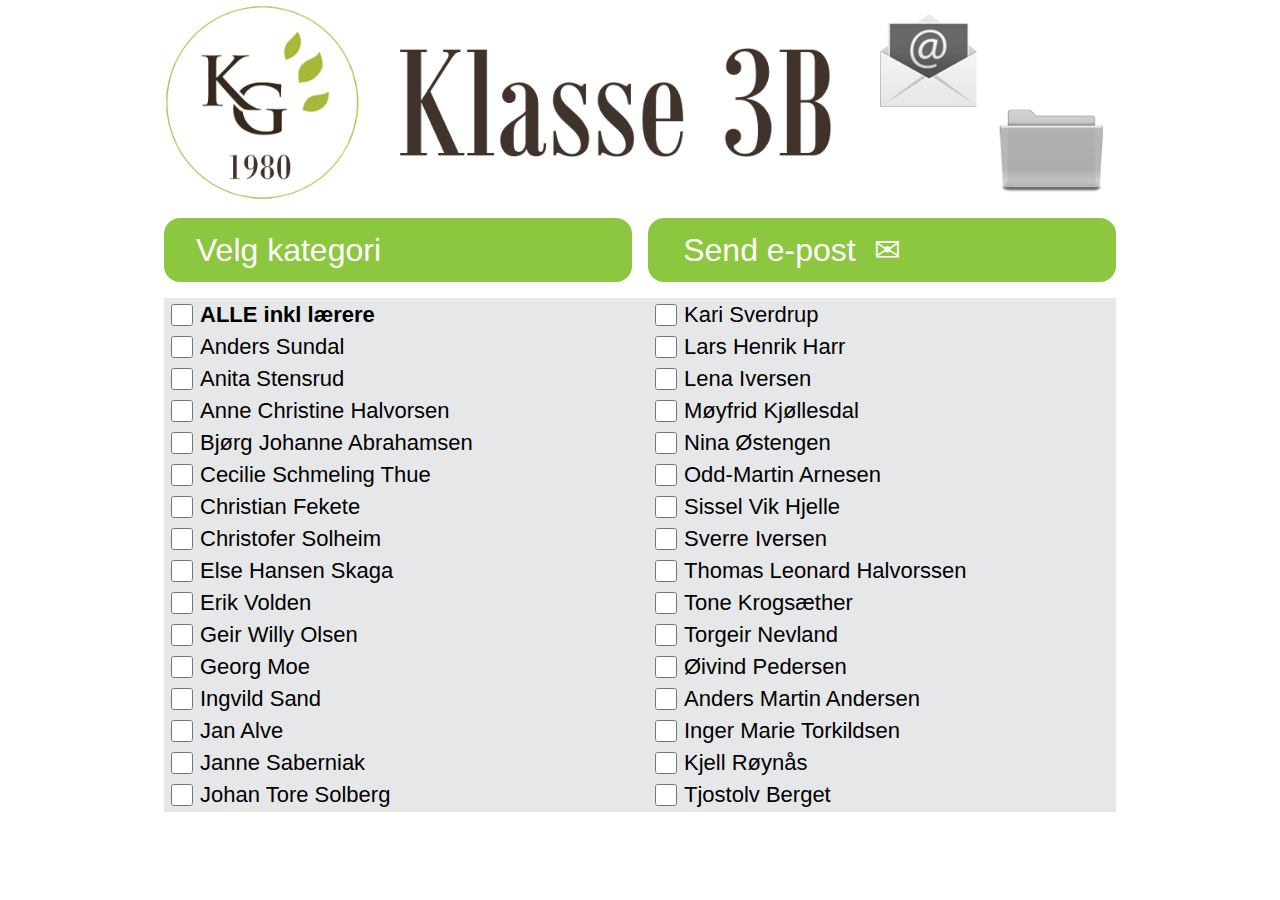
<file: mailTo/index.html>
﻿<!doctype html>
<html>

<head>
	<title>epost &amp; mobil</title>
    
	<meta charset="utf-8"/>
	<meta http-equiv="X-UA-Compatible" content="IE=edge,chrome=1"/>
    <meta name="viewport" content="width=device-width, initial-scale=1, maximum-scale=1">
    <!-- meta name="mobile-web-app-capable" content="yes">
	<meta name="apple-mobile-web-app-capable" content="yes" -->
        
	<meta name="robots" content="none"/>

	<!-- Screen shortcut icons -->
	<link href="img/favicon.ico" rel="icon" type="image/x-icon"/>
	<link href="img/apple-touch-icon.png" rel="apple-touch-icon" />
	<link href="img/apple-touch-icon-76x76.png" rel="apple-touch-icon" sizes="76x76" />
	<link href="img/apple-touch-icon-120x120.png" rel="apple-touch-icon" sizes="120x120" />
	<link href="img/apple-touch-icon-152x152.png" rel="apple-touch-icon" sizes="152x152" />

	<!-- css -->
	<link rel="stylesheet" href="css/main.css"/>

    <!-- 320px / 16px = 20em --><!-- ((320 + 360)/2) px / 16px = 21.25em -->
	<!-- link rel="stylesheet" media="screen and (min-width: 21.25em)" href="css/responsive1.css"/ -->
    <link class="mediaquery" rel="stylesheet" data-media="screen and (min-width: 21.25em)" data-href="css/responsive1.css"/>

    <!-- 630px / 16px = 39.375em -->
	<!-- link rel="stylesheet" media="screen and (min-width: 39.375em)" href="css/responsive2.css"/ -->
    <link class="mediaquery" rel="stylesheet" data-media="screen and (min-width: 39.375em)" data-href="css/responsive2.css"/>

    <!-- 870px / 16px = 54.375em -->
	<!-- link rel="stylesheet" media="screen and (min-width: 54.375em)" href="css/responsive3.css"/ -->
    <link class="mediaquery" rel="stylesheet" data-media="screen and (min-width: 54.375em)" data-href="css/responsive3.css"/>
    
    <!-- 1000px / 16px = 62.5 -->
	<!-- link rel="stylesheet" media="screen and (min-width: 62.5em)" href="css/responsive4.css"/ -->
    <!-- link class="mediaquery" rel="stylesheet" data-media="screen and (min-width: 62.5em)" data-href="css/responsive4.css"/ -->
    
    <!-- script -->
    <!-- script src="js/mediaqueryload.js"></script -->
    <script src="js/kg.js"></script>
    <script src="js/mailTo.js"></script>
    <script src="js/mediaqueryload.js"></script> 
        
</head>
<body onload="mediaqueryload(); loadList();">
	<!-- page -->
	<div class="page hidden">

        <!-- header -->
	    <div id="header" class="header" onclick="toggleOptions()">	
			<span id="size" style="display:none"></span>
			<!-- img id="logo" src="img/dot.png"/ -->
           	<!-- img class="mediaquery hidden" src="img/logo_epost.jpg"/ -->
            <!-- <=629px, >=630px -->
           	<img class="mediaquery hidden" data-src="img/logo_farge_sort.jpg" data-media="screen and (max-width: 629px)"/>
           	<img class="mediaquery hidden" data-src="img/logo_farge_sort3_lang.jpg" data-media="screen and (min-width: 630px)"/ >
		</div>
        
        <!-- content -->
		<div class="content">
        
        	<!-- options -->
			<div id="options" class="options clearfix">
				<div id="options1" class="column column-first">
					<table>
						<tr>
						<td><input type="checkbox" name="trim" id="trim" onclick="checkTrim(this)"/><label for="trim">Trim</label></td>
						<td><input type="checkbox" name="sep" id="sep" onclick="checkSep(this)"/><label for="sep">'&nbsp;,&nbsp;'</label></td>
						<td><input type="checkbox" name="quote" id="quote" onclick="checkQuote(this)"/><label for="quote">'&nbsp;"&nbsp;'</label>
                        </td>
						</tr>
					</table>
				</div>
				<div id="options2" class="column column-first column-last">
					<table>
						<tr>
						<td><input type="checkbox" name="ansi" id="ansi" onclick="checkANSI(this)"/><label for="ansi">ANSI</label></td>
						<!-- td><input type="checkbox" name="brackets" id="bra" onclick="checkBra(this)"/><label for="bra">'[&nbsp;]'</label></td -->
                        <td class="mediaquery hidden" data-media="screen and (max-width: 870px)">
                        	<input  type="checkbox" name="sms" id="sms" onclick="checkSMS(this)"/>
                        	<label for="sms">SMS</label>
                        </td>
						<td><input type="checkbox" name="bcc" id="bcc" onclick="checkBcc(this)"/><label for="bcc">Bcc&nbsp;</label></td>
						</tr>
					</table>
				</div>
            </div>
            
           	<!-- menu -->
			<div class="menu clearfix">

				<!-- button -->
				<div class="button column-first">
					<select id="select" onchange=" this.blur(); showGroup(this.options[this.selectedIndex]);">
						<option value="" disabled="disabled" selected>Velg kategori</option>
						<option value="E">Elever</option>
                        <option value="L">Lærere</option>   
						<option value="A">Elever og lærere</option>
                    
					</select>
				</div>

				<!-- button -->
				<div class="button column-first column-last">
               		<input id="Send" type="button" value="Send e-post&nbsp;&nbsp;&#9993;" onClick="this.blur(); sendSelection();"/>
				</div>

          	</div><!-- /menu -->	      
			<!-- NamePage -->
			<div id="namepage" class="namepage clearfix">
   	    		<div id="namepage1" class="column column-first"></div>
   	    		<div id="namepage2" class="column column-first column-last"></div>
			</div>
        
		</div><!-- /content -->
        
		<!-- MailPage -->
		<div id="mailpage" class="mailpage"></div>
       	
        <!-- No footer -->

    </div><!-- /page -->
    
</body>
</html>
</file>
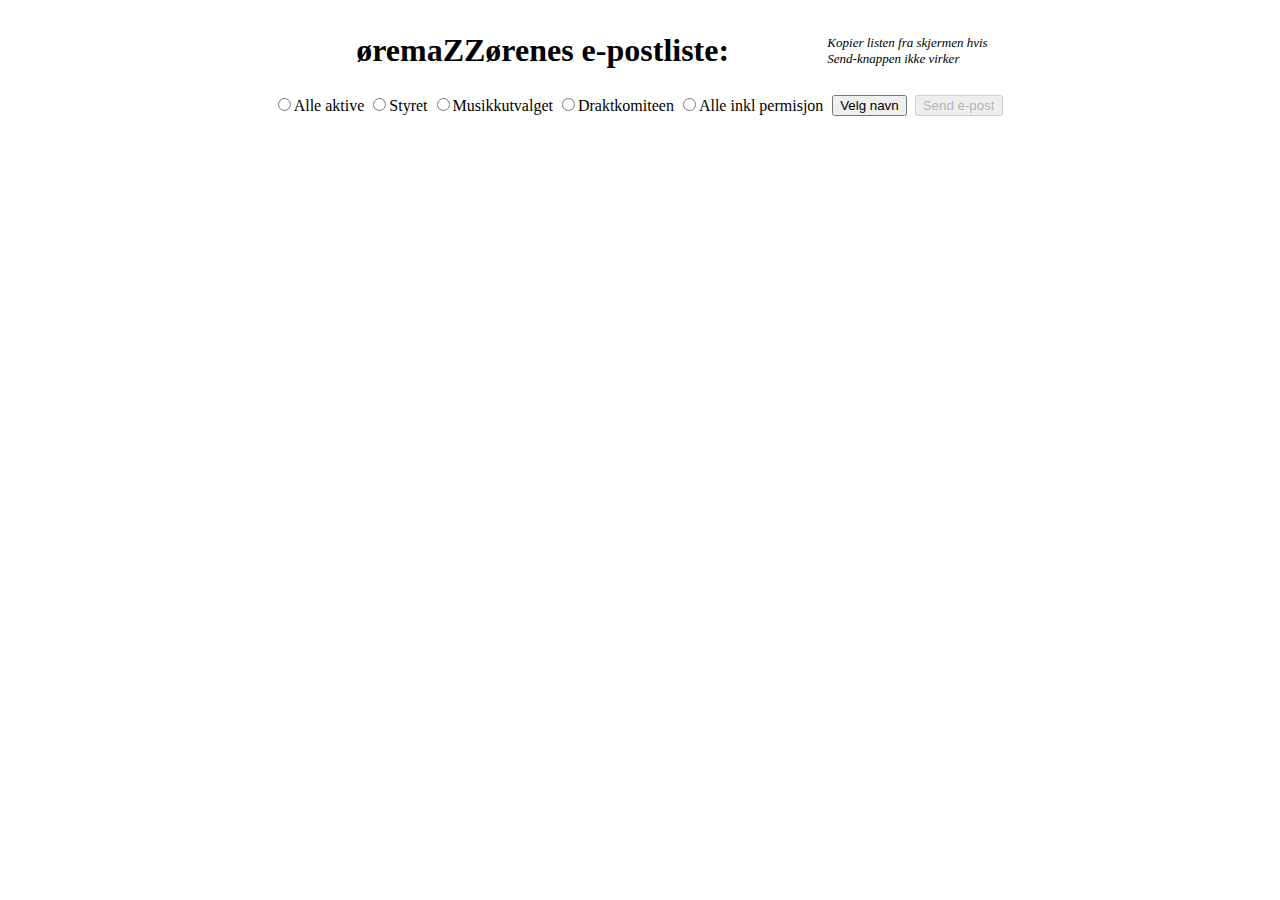
<file: historikk/mailTo-release-1.0.0/index.html>
<!DOCTYPE html PUBLIC "-//W3C//DTD XHTML 1.0 Transitional//EN" "http://www.w3.org/TR/xhtml1/DTD/xhtml1-transitional.dtd">
<html xmlns="http://www.w3.org/1999/xhtml">
<head>
<meta http-equiv="Content-Type" content="text/html; charset=utf-8" />
<META NAME="ROBOTS" CONTENT="NONE">
<script>
var oXHR = oXHRMake(), UNINITIALIZED=0, sUrl = document.location.href, bQuote=false, bANSI=false, bOffice=true, bTrim=false, bBcc=false, sSep=[';',','], oList=[], currSelection=[], sGroup="V", newLine='\r\n'/*\r\n or \n*/;
var oSubject={V:"[øremaZZørene]",A:"[øremaZZørene]",S:"[øremaZZørene - Styret]",M:"[øremaZZørene - Musikkutvalget]",D:"[øremaZZørene - Draktkomiteen]",P:"[øremaZZørene - inkl permisjon]"};
var oBrackets={braC:['<','>'],bra1:['<','>'],bra2:['[',']']};
String.prototype.trim = function() { return this.replace(/^\s+|\s+$/, ''); };

function is_ios(){//Checking for Mac|iPad|iPhone|iPod
  var ios = (navigator.userAgent.match(/(Mac|iPad|iPhone|iPod)/g) ? true : false);
  if (ios) document.getElementById("sep").checked=true;
  return ios;
}

function uDef(o){return (typeof o=="undefined"?true:false)}

function oXHRMake(){
  var oXHR;
  if (typeof XMLHttpRequest != "undefined")oXHR = new XMLHttpRequest();
  else if (window.ActiveXObject){
    var x="Msxml2.XMLHttp", ieVer=[x+".6.0",x+".5.0",x+".4.0",x+".3.0",x,"Microsoft.XMLHttp"];
    for (var i=0; i<ieVer.length; i++)try{oXHR = ActiveXObject(ieVer[i]);}catch(err){}
  }
  return oXHR;
}

function ajaxState(){
  if (oXHR.readyState==4) {
	oListMake(oXHR.responseText);
  }
}

function oListMake(sBuffer){
  var persons=sBuffer.split(newLine);
  for (var i=0; i<persons.length; i++){  
    var person=persons[i].split(","); var NameGroup=person[0].split(";");
	oList[i]=[];
    oList[i][0]=NameGroup[0];
	oList[i][1]=(!uDef(NameGroup[1])?NameGroup[1]:"");
	oList[i][2]=(!uDef(person[1])?person[1]:"");
  }
}

function ajaxData(sUrl){
  if (oXHR){
    if (oXHR.readyState!=UNINITIALIZED) oXHR.abort();
    oXHR.onreadystatechange=ajaxState;
	oXHR.open("GET", sUrl);
	oXHR.send(null);
  }
}

function loadList(){
  bOffice=!is_ios(); //Checking for iPad|iPhone|iPod
  ajaxData(String.fromCharCode(122,122,46,116,120,116)); 
}

function showNameList(){
  var oNamePage = document.getElementById("NamePage");
  if (oNamePage.innerHTML.length==0){	
    var nTotal=oList.length, nCol=4;
    var numPrCol=Math.ceil(nTotal/nCol);
    var s='<table align=center><tr>';
	s+='<td align=center colspan='+nCol+'><i>Velg navn og avslutt med OK-knappen</i>&nbsp;'+
	'<input type="button" value="Alle" onclick="checkNames(true)"><input type="button" value="Ingen" onclick="checkNames(false)">'+
	'&nbsp;<input id="OkBtn" type="button" value="OK" onclick="getNameList()"><td></tr><tr>';
    var i=0;
    for (var j=0; j<nCol; j++){
	  s+="<td valign='top'>";
      for (var k=1; k<=numPrCol&&i<nTotal; i++, k++){
		if (oList[i][0]=="") continue;
	    s+='<input type="checkbox" name="Name" value="'+i+'" '+(oList[i][2]==""?"disabled":"")+'/>'+
	      oList[i][0]+(k!=numPrCol?"<br/>":"");
      }
	  s+="</td>";
    }
    s+="</tr></table>";
    oNamePage.innerHTML=s;
  }
  toggleNamePage(true);
}

function checkNames(b){
  var oName=document.getElementsByName("Name");
  for (var i=0; i<oName.length; i++) if (!oName[i].disabled) oName[i].checked=b;
}

function showGroup(o){
  sGroup=o.value;
  currSelection=[];//empty selection
  for (var i=0; i<oList.length; i++){
	if (oList[i][2]!=""&&isGroup(oList[i][1])) currSelection.push(i);
  }
  document.getElementById("Send").disabled=false;
  showCurrSelection();
}

function getNameList(){
  var oName=document.getElementsByName("Name");
  currSelection=[];//empty selection
  for (var i=0; i<oName.length; i++){
    if (oName[i].checked) currSelection.push(oName[i].value);
  }
  toggleNamePage(false);
  showCurrSelection();
}

function showCurrSelection(){
  var oMailPage=document.getElementById("MailPage");
  if (oMailPage.style.display!="none"){ 	
    sMailStr=writeCurrSelection();  
    oMailPage.innerHTML=myEscape2(sMailStr);
  }
}

function toggleNamePage(b){
  var o=[document.getElementById("MailPage"),document.getElementById("NamePage")];
  o[0].style.display=(b?"none":"block");
  o[1].style.display=(b?"block":"none");
  if(b){
    disableButtons();
	var oName=document.getElementsByName("Name");
    for (var i=0; i<oName.length; i++) oName[i].checked=false;
    for (var i=0; i<currSelection.length; i++) oName[currSelection[i]].checked=true;
  }
  else enableButtons();
}

function myEscape1(sMailStr){
  return sMailStr.replace(new RegExp('Æ','g'),'%C6').replace(new RegExp('Ø','g'),'%D8').replace(new RegExp('Å','g'),'%C5').replace(new RegExp('æ','g'),'%E6').replace(new RegExp('ø','g'),'%F8').replace(new RegExp('å','g'),'%E5');
  //.replace(new RegExp('<','g'),'%3C').replace(new RegExp('>','g'),'%3E').replace(new RegExp(';','g'),'%3B').replace(new RegExp(' ','g'),'%20');
}

function myEscape2(sMailStr){
  return sMailStr.replace(new RegExp('<','g'),'&lt;').replace(new RegExp('>','g'),'&gt;');
}

function fixEmails(a){
  var fix=[], sQuote=(bQuote?"\"":"");
  for (var i =0;i<a.length;i++){
	fix[i]=(!bTrim?sQuote+a[i][0].trim()+sQuote+oBrackets.braC[0]:"")+a[i][1].trim()+(!bTrim?oBrackets.braC[1]:"");
	//fix[i]=a[i][0].trim()+" "+oBrackets.braC[0]+a[i][1].trim()+oBrackets.braC[1];
  }
  return fix.join(bOffice?sSep[0]:sSep[1]).replace(new RegExp('#','g'),'@');
}

function writeCurrSelection(){
  var email, emails=[];
  for (var i=0; i<currSelection.length; i++){
    email = oList[currSelection[i]][2].split(';');
	for (var j=0; j<email.length; j++){
      if (email[j].trim().length<1) break;
	  emails.push([oList[currSelection[i]][0],email[j]]);
	}
  }
  return fixEmails(emails);
}

function sendSelection(){
  var sMailStr="",sHeader="mailto:";
  var sFooter=(sGroup.length>0?"subject="+oSubject[sGroup]:"")+"&body=%0A---------%0ASend epost: "+sUrl;
  sMailStr=writeCurrSelection();
  if(!bBcc){sMailStr+="?"} else {sMailStr="?bcc="+sMailStr+"&"}
  sMailStr=(bANSI?myEscape1(sHeader+sMailStr+sFooter):sHeader+sMailStr+sFooter);
  document.location.href=sMailStr;
}

function checkBra(o){
  var sObj="bra"+(o.checked?2:1);
  oBrackets.braC[0]=oBrackets[sObj][0];
  oBrackets.braC[1]=oBrackets[sObj][1];
  showCurrSelection();
}

function checkANSI(o){
  bANSI=o.checked;
}

function checkSep(o){
  bOffice=!o.checked;
  showCurrSelection();
}

function checkBcc(o){
  bBcc=o.checked;
}

function checkTrim(o){
  bTrim=o.checked;
  document.getElementById("bra").disabled=bTrim;
  document.getElementById("quote").disabled=bTrim;
  document.getElementById("ansi").disabled=bTrim;
  showCurrSelection();
}

function checkQuote(o){
  bQuote=o.checked;
  showCurrSelection();
}

function disableButtons(){
  var o = [document.getElementsByName("GroupBtn"),document.getElementById("NameBtn"),document.getElementById("Send")];
  for (var i=0; i<o[0].length; i++){
    if(o[0][i].checked) o[0][i].checked=false;
	o[0][i].disabled=true;
  }
  o[1].blur();o[1].disabled=true;
  o[2].disabled=true;
}

function enableButtons(){
  var o = [document.getElementsByName("GroupBtn"),document.getElementById("NameBtn"),document.getElementById("Send")];
  for (var i=0; i<o[0].length; i++) o[0][i].disabled=false;
  o[1].disabled=false;
  if (currSelection.length>0) o[2].disabled=false;
}

function isGroup(sValues){
	var bOK=false;
    if (sGroup=="P") bOK=true;
    else if (sGroup=="A"&&sValues.indexOf("P")==-1) bOK=true;
    else if (sValues.indexOf(sGroup)!=-1) bOK=true;
    return bOK;
}

function setOptionsVisible(b){
  document.getElementById("options").style.display=(b?"block":"none");
  document.getElementById("txt").style.display=(b?"none":"block");
}

</script>
</head>
<body onload="loadList()">
<center>
<form><table style="text-align:center;vertical-align:middle">
  <tr><td><h1>øremaZZørenes e-postliste:</h1></td><td>&nbsp;</td>
  <td onmouseover="setOptionsVisible(true)" onmouseout="setOptionsVisible(false)" align="center">
  <div id="options" style="display:none;position:relative;text-align:left;width:180px">
  <table cellpadding="0" cellspacing="0" style="margin:0px">
  <tr>
    <td><nobr><input type="checkbox" name="trim" id="trim" onclick="checkTrim(this)"/>Trim&nbsp;</nobr></td>
    <td><nobr><input type="checkbox" name="sep" id="sep" onclick="checkSep(this)"/>'&nbsp;,&nbsp;'</nobr></td>
    <td><nobr><input type="checkbox" name="bcc" id="bcc" onclick="checkBcc(this)"/>Bcc&nbsp;</nobr></td>
  </tr>
  <tr>
    <td><nobr><input type="checkbox" name="ansi" id="ansi" onclick="checkANSI(this)"/>ANSI&nbsp;</nobr></td>
    <td><nobr><input type="checkbox" name="brackets" id="bra" onclick="checkBra(this)"/>'[&nbsp;]'&nbsp;</nobr></td>
    <td><nobr><input type="checkbox" name="quote" id="quote" onclick="checkQuote(this)"/>'&nbsp;"&nbsp;'</nobr></td>
  </tr>
  </table>
  </div>
  <div id="txt" style="display:block;position:relative;text-align:left;width:180px">
  <font size="-1"><i>Kopier listen fra skjermen hvis Send-knappen ikke virker</i></font>
  </div>
  </td>
  </tr>
  <tr><td colspan="2"><nobr>
  <input type="radio" name="GroupBtn" value="A" onclick="showGroup(this)"/>Alle aktive
  <input type="radio" name="GroupBtn" value="S" onclick="showGroup(this)"/>Styret
  <input type="radio" name="GroupBtn" value="M" onclick="showGroup(this)"/>Musikkutvalget
  <input type="radio" name="GroupBtn" value="D" onclick="showGroup(this)"/>Draktkomiteen
  <input type="radio" name="GroupBtn" value="P" onclick="showGroup(this)"/>Alle inkl permisjon
  </nobr></td><td><nobr>
  <input id="NameBtn" type="button" value="Velg navn" onclick="showNameList()"/>&nbsp;
  <input id="Send" type="button" value="Send e-post" onclick="sendSelection()" disabled="disabled"/>
  </nobr>
  </td></tr>
  </table>
  </form>
  </center>
  <div id="MailPage" style="display:block;position:absolute"></div>
  <div id="NamePage" style="left:0px;right:0px;display:none;position:absolute"></div>
</body>
</html>
</file>
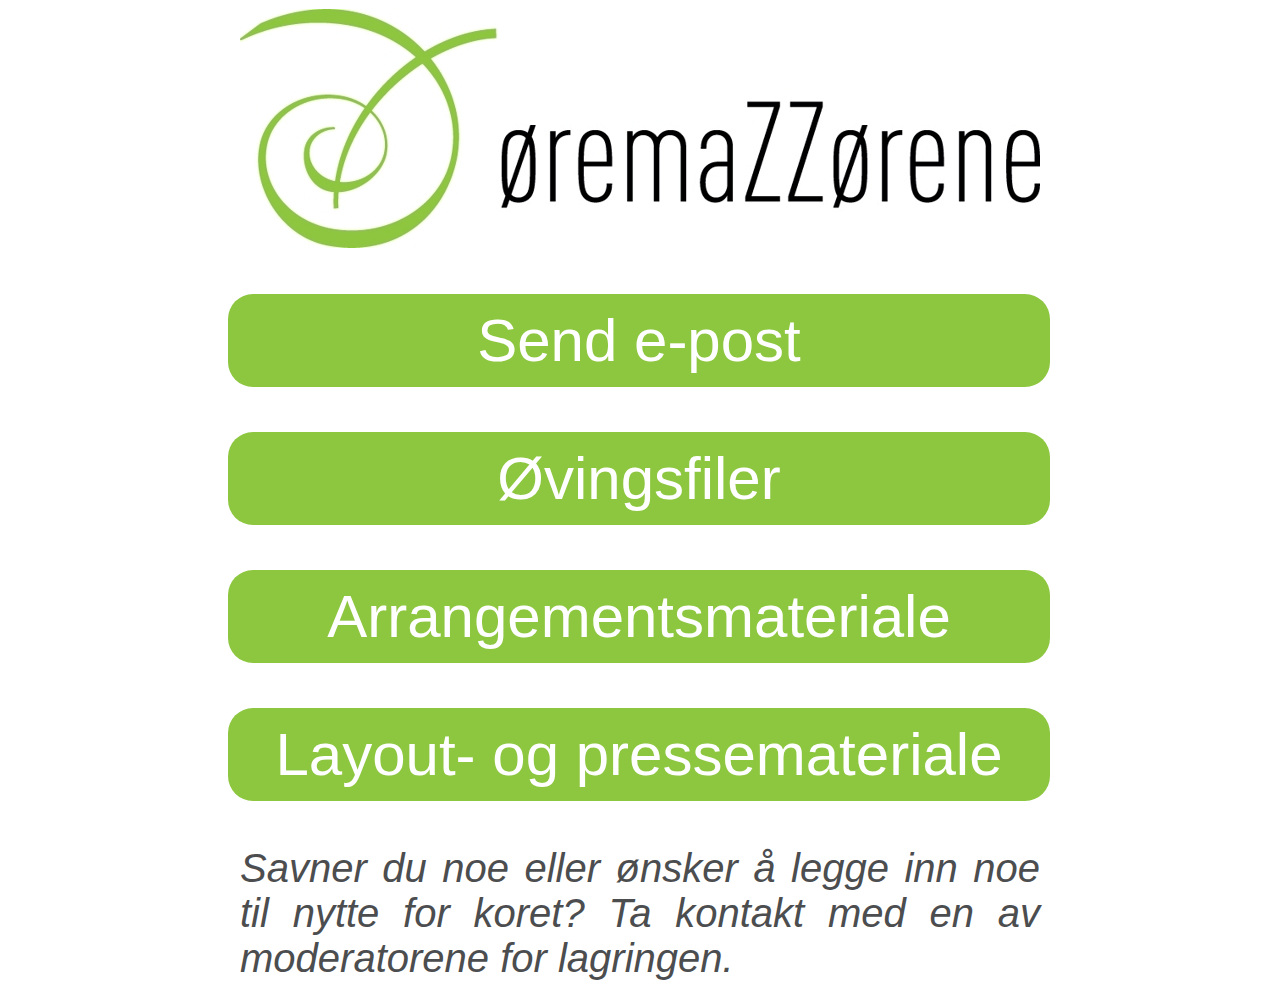
<file: historikk/mainMenu-release-1.0.0/index.html>
﻿<html>
<head>
<title>epost &amp; filer</title>
<meta charset="utf-8">
<link href="img/favicon.ico" rel="icon" type="image/x-icon">
<link href="img/apple-touch-icon.png" rel="apple-touch-icon" />
<link href="img/apple-touch-icon-76x76.png" rel="apple-touch-icon" sizes="76x76" />
<link href="img/apple-touch-icon-120x120.png" rel="apple-touch-icon" sizes="120x120" />
<link href="img/apple-touch-icon-152x152.png" rel="apple-touch-icon" sizes="152x152" />
<link rel="stylesheet" href="zz.css">
</head>
<body>
<table>
  <tr>
    <th> <img src="img/logo_farge_sort.jpg"/> </th>
  </tr>
  <tr><td class="separator"/></tr>
  <tr>
    <td><a href="http://dl.dropboxusercontent.com/u/274303482/mailTo.htm">Send e-post</a></td>
  </tr>
  <tr><td class="separator"/></tr>
  <tr>
    <td><a href="http://dl.dropboxusercontent.com/u/274303482/download.htm">Øvingsfiler</a></td>
  </tr>
  <tr><td class="separator"/></tr>
  <tr>
    <td><a href="http://dl.dropboxusercontent.com/u/274303482/arkiv2.htm">Arrangementsmateriale</a></td>
  </tr>
  <tr><td class="separator"/></tr>
  <tr>
    <td><a href="http://dl.dropboxusercontent.com/u/274303482/arkiv3.htm">Layout- og pressemateriale</a></td>
  </tr>
  <tr><td class="separator"/></tr>
  <tr>
    <td><span>Savner du noe eller ønsker å legge inn noe til nytte for koret? Ta kontakt med en av moderatorene for lagringen.</span></td>
  </tr>  
</table>
</body>
</html>
</file>
<file: mailTo/css/main.css>
@charset "utf-8";
/*
	max-width: 25em, 400px / 16px = 25em
	Lime:		rgb(141,198,63), #8dc63f
	Burgunder:	rgb(130,0,36), #820024
	85% svart:	#4d4d4f
	10% svart:	#e6e7e8
	svart:		#231f20
*/

body{
	font-family:Calibri,Arial,Courier,Helvetica,'Times New Roman',Verdana !important;
	background-color:rgb(255,255,255);
	padding:0;
	margin:0.2em 0 0 0;
}

img {
	max-width:100%;
	height:auto;
	margin:0;
	padding:0;
	display:block;
}

.call {
	text-decoration:none;
	font-size:0.8em;
	color:DarkGray;
}

.sms {
	text-decoration:none;
	font-size:0.7em;
	font-weight:bold;
	letter-spacing:-1px;
	color:DarkGray;
}

.hidden {
	display:none;
}

/* Page */
div.page {
	max-width:25rem; /* 400px / 16px = 25rem */
	padding:0 1rem;  /* Old: 1.5em */
	margin:0 auto;
}

/* Header */
div.header {
	width:100%;
	background-color:#ffffff;
	padding:0;
	margin:0;
}

/* Content */
div.content {
	width:100%;
	padding:0;
	margin:0;
}

/* Menu */
div.menu {
	width:100%;	
	padding:1rem 0 0;
	margin:0;
}

div.menu, div.namepage, div.mailpage {
	font-size:1.125em; /* 2.5 * 0.45 = 1.125 */
}

div.button {
	display: table;
	width:100%;
	height:auto;
	float:left;
	margin-right:0;
	margin-bottom:1rem; /* 40px / 16px = 2.5em */
}

input[type="checkbox"] {
	font:inherit;
    width:1em;
    height:1em;
	vertical-align:bottom;
}

/* input, select button */
div>input,div>select{
	font:inherit;
	color:white;
	text-decoration:none;
    color:white;
	margin:0;
	padding:0 0.5em 0 1em; /* (952px / 2) - 8px) = 318px, 8px / 318px = 0.0251572327 */
	background:none;
    background-color:rgb(141,198,63);/*Lime color*/
	width:100%;
	height:2.0em;
	display:table-cell;
	white-space:nowrap;
	border-radius:0.5em; /* 25px / 16px = 1.5625em */
    outline:none;
	border:none;
	-moz-appearance:none;
	-webkit-appearance:none;
	appearance:none;
	text-align:left;
}

div>input{
	padding-left:1.1em;
}


/* a (button) hover */
div>input:hover,div>select:hover {
    color:#fff;
    /*background-color:rgb(130,0,36);Burgunder color*/
	background-color:rgb(139,28,52);/*Burgunder color2*/	
}

div.options {
	display:none;
	white-space:nowrap;
	width:100%;
	background-color:pink;
	margin-top:1rem;
}

div.options div table td{
	width:33.333333333%;
}

table {
	margin:0;
	width:100%;
}


div.namepage {
	display:block;
	background-color:#e6e7e8;
	width:100%;
	padding:0;
	/*height:auto;*/
}

div.column {
	width:100%;
	height:auto;
	float:left;
	margin-right:0;
}

div.mailpage {
	width:100%;
	margin-top:1rem;
	display:none;
	height:auto;
	margin-bottom:1em;
	word-break:break-all;
	background-color:pink;
}

.clearfix:before, .clearfix:after { content: ""; display: table; }
.clearfix:after { clear: both; }
.clearfix { zoom: 1; }
</file>
<file: mailTo/css/responsive1.css>
@charset "utf-8";
/*
	320px / 16px = 20em
	@media screen and (min-width: 20em)
*/

div.menu {
	font-size:1.375em;
}
</file>
<file: mailTo/css/responsive2.css>
@charset "utf-8";
/*
	630px / 16px = 39.375em
	@media screen and (min-width: 39.375em)
*/

div.page {
	max-width: 59.5rem; /* 952px / 16px = 59.5rem */
}

/* First button column */
div.column-first {
	width:49.15966387%; /* ((952px / 2) - 8px) / 952px = 0.4915966387 */
	margin-right:1.68067227%; /* 16px / 952px = 0.0168067227 */
}

/* Last button column */
div.column-last {
	margin-right:0;
	float:right;
}
</file>
<file: mailTo/css/responsive3.css>
@charset "utf-8";
/*
	870px / 16px = 54.375em
	@media screen and (min-width: 54.375em)
*/

div.menu {
	font-size:2em;
}

div.namepage, div.options {
	font-size:1.375em;
}

.call {
	display:none;
}

.sms {
	display:none;
}
</file>
<file: historikk/mainMenu-release-1.0.0/zz.css>
body{
	font-family:Calibri,Arial,Courier,Helvetica,'Times New Roman',Verdana !important;
	background-color: rgb(255,255,255);
}

table{
	table-layout:fixed;
	width:824px;
	border: none;
	border-spacing: 0px;
	margin: 5px auto 0px auto;
}

td{
	border: none;
	border-spacing: 0px;
	margin  0px;
	padding: 0px;
}

.separator{
	height: 45px;
}

a {
	font-size:60px !important;
	color:white;
	float: left;
	text-decoration: none;
	text-align:center;
    color: white;
	border:none;
	margin: 0px;
    padding: 12px 11px;
    background-color: rgb(141,198,63);/*Lime color*/
	width:800px;
	display: block;
	white-space:nowrap;
	border-radius:25px;
}

a:hover {
    color: #fff;
    /*background-color:rgb(130,0,36);Burgunder color*/
	background-color:rgb(139,28,52);/*Burgunder color2*/
	
}

span {
	font-size:40px !important;
	font-style:italic;
	display:block;
	width:800px;
	margin: 0px;
	padding: 0px 12px;
	text-align: justify;
	/*color:rgb(141,198,63);Lime color*/
	color:rgb(76,77,79);/*85% black*/
}
</file>
